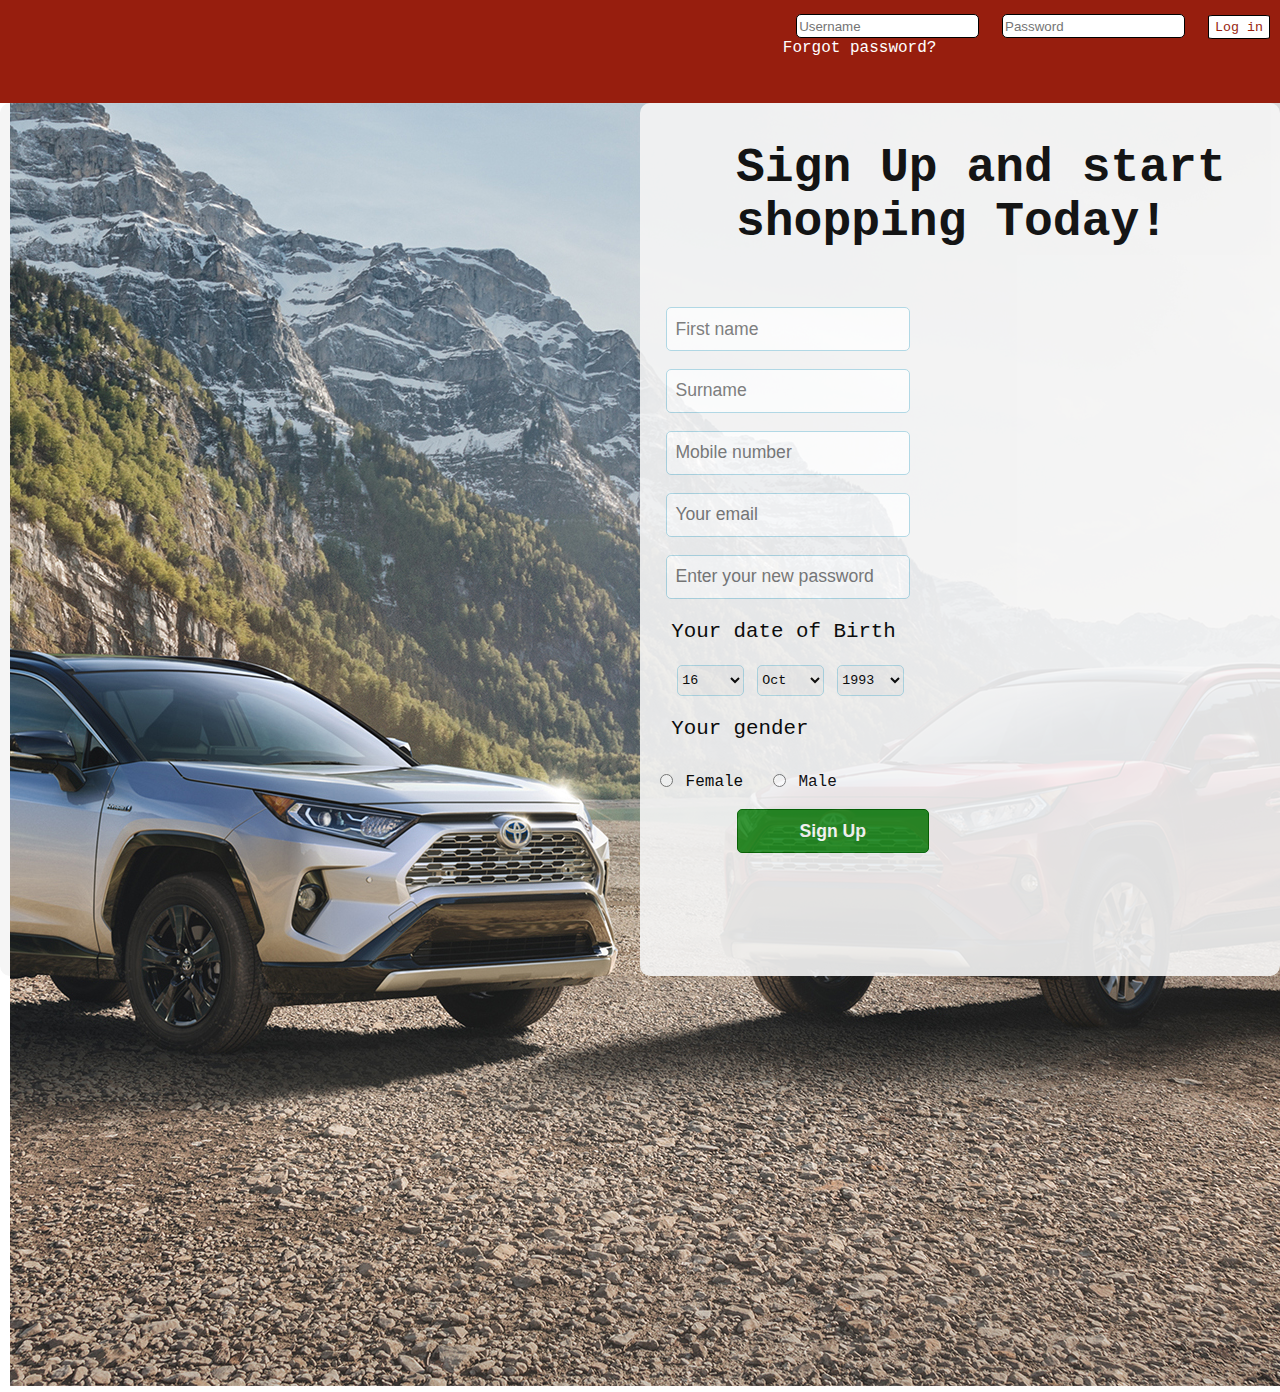
<file: UI/index.html>
<!DOCTYPE html>
<html lang="en">
<head>
    <meta charset="UTF-8">
    <meta name="viewport" content="width=device-width, initial-scale=1.0">
    <meta http-equiv="X-UA-Compatible" content="ie=edge">
    <link rel="stylesheet" href="css\main.css">
    <title>AutoMart</title>
</head>
<body>
  <header>
    <nav>
      <form >
        <input class="text one" type="text" name="first_name" placeholder="Username" />
        <input class="text " type="password" name="last_name" placeholder="Password" />
        <input class="login" type="submit" name="submit" value="Log in">
      </form>
      <a  href=#>Forgot password?</a>
    </nav>
  </header>
  <div>
    <section>
      <img src="images\background.jpg">
    </section>
    <section class="section2">
      <h2>Sign Up and start shopping Today!</h2>
      <form id="registration">
        <input class="input" type="text" name="first_name" placeholder="First name" /><br>
        <input class="input" type="text" name="surname_name" placeholder="Surname" /><br> 
        <input class="input " type="tel" name="mobile" placeholder="Mobile number " /><br>
        <input class="input" type="email" name="email" placeholder="Your email"><br>
        <input class="input " type="password" name="Password" placeholder="Enter your new password" />
      
      <h3 > Your date of Birth</h3>
      <div class="select">
      <select class="yeah" name="dropdown">
        <option class="yeah" selected>16</option>
        <option  class="yeah">17</option>
      </select>
      <select class="yeah" name="dropdown">
        <option selected>Oct</option>
        <option  >Nov</option>
        <option  >Dec</option>
      </select>
      <select class="yeah" name="dropdown">
        <option class="yeah" selected>1993</option>
        <option class="yeah">1994</option>
      </select>
      <br>
      
    </div>
    <h3 > Your gender </h3>
        <input type="radio" class="radio" > Female
        <input type="radio" class="radio"> Male
      </form>
      <input href="#" class="sign" type="submit" name="submit" value="Sign Up">
    </section>
  </div>
</body>
</html>
</file>
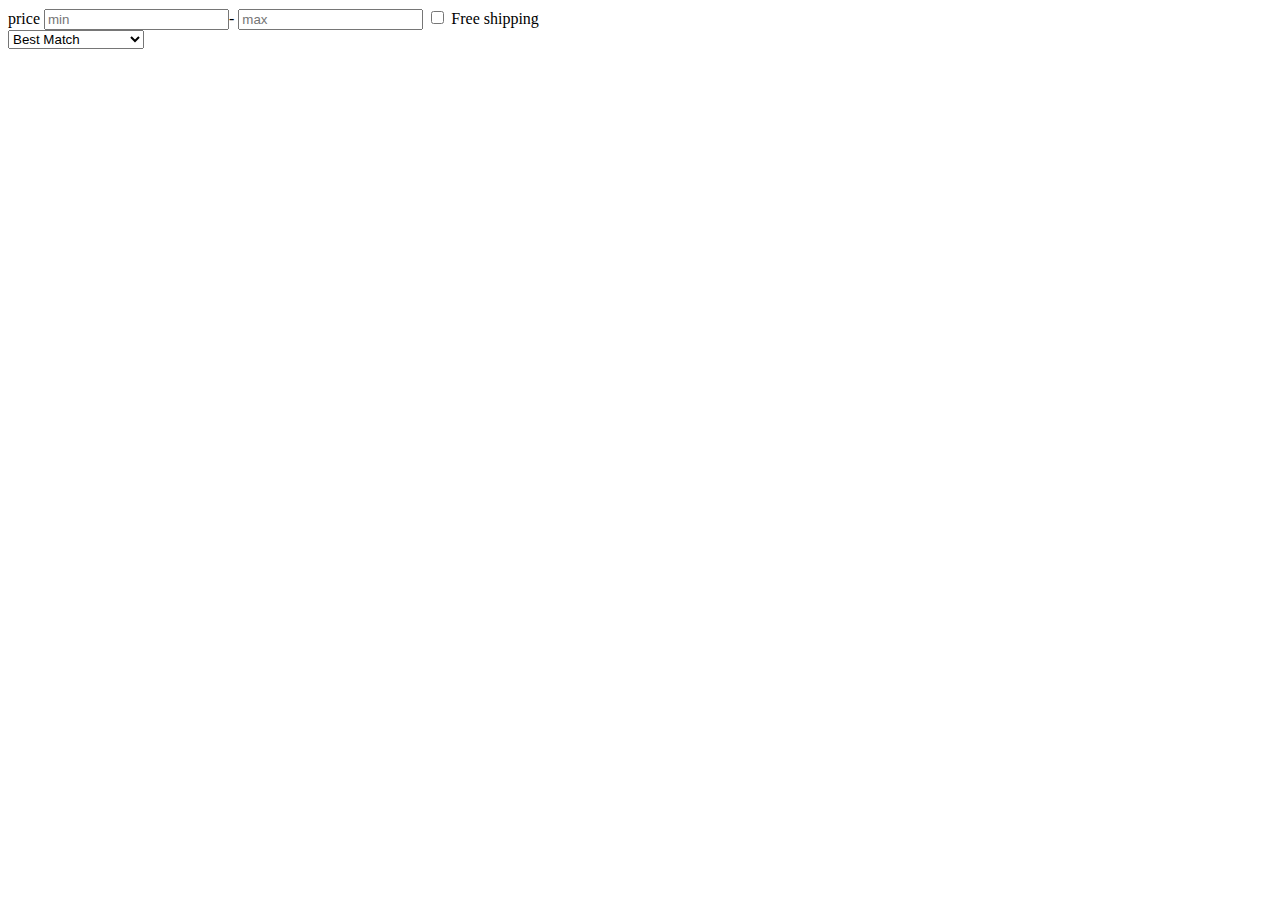
<file: UI/html/postedcars.html>
<!DOCTYPE html>
<html lang="en">
<head>
    <meta charset="UTF-8">
    <meta name="viewport" content="width=device-width, initial-scale=1.0">
    <meta http-equiv="X-UA-Compatible" content="ie=edge">
    <title>The best cars</title>
</head>
<body>
    <div class="filtersection">
        <form action="">
            <label for="price"> price</label>
            <input type="text" name="price" placeholder="min">-
            <input type="text" name="price" placeholder="max">
            <input type="checkbox" name="shipping" id="ship">
            <label for="shipping">Free shipping</label>
            <div class="sort">
                    <select name="sort" id="sort" >
                        <option value="best">Best Match</option>
                        <option value="l2h">Price (Low to High)</option>
                        <option value="h2l">Price (High to Low)</option>
                        <option value="d2n">Date (Old to New)</option>
                        <option value="n2d">Date (New to Old)</option>
                    </select>
                </div>
        </form>
    </div>
    <div class="carad">
        
        <div class="carpic">
               <!-- <img src="E:\AutoMart\UI\images\roadster2.jpg" alt="roadster2">-->
        </div>
        <div class="cardescription">
            <div class="carname"></div>
            <div class="carprice"></div>
            <div class="carmiles"></div>
            <div class="carlocation"></div>
            <div class="carmanufacturer"></div>
            <div class="carmanufactyear"></div>
            

        </div>
    </div>
</body>
</html>
</file>
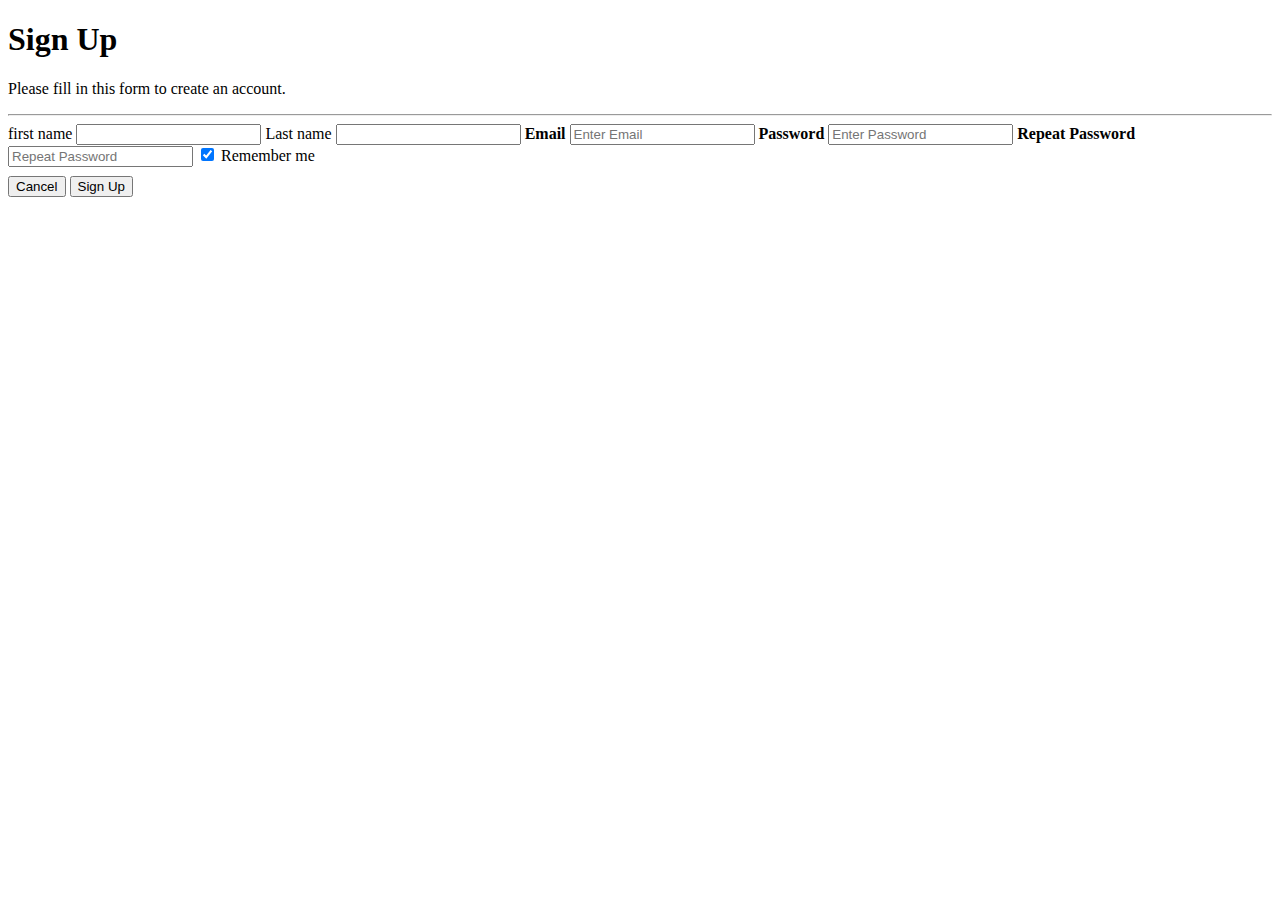
<file: UI/html/signup.html>
<!DOCTYPE html>
<html lang="en">
<head>
    <meta charset="UTF-8">
    <meta name="viewport" content="width=device-width, initial-scale=1.0">
    <meta http-equiv="X-UA-Compatible" content="ie=edge">
    <title>Document</title>
</head>
<body>
    <div>
            <form >
                    <div class="signup">
                      <h1>Sign Up</h1>
                      <p>Please fill in this form to create an account.</p>
                      <hr>
                      <label for="firstname">first name</label>
                      <input type="text" name="firstname" >

                      <label for="lastname">Last name</label>
                      <input type="text" name="lastname" >
                    
                      <label for="email"><b>Email</b></label>
                      <input type="text" placeholder="Enter Email" name="email" required>
                  
                      <label for="psw"><b>Password</b></label>
                      <input type="password" placeholder="Enter Password" name="psw" required>
                  
                      <label for="psw-repeat"><b>Repeat Password</b></label>
                      <input type="password" placeholder="Repeat Password" name="psw-repeat" required>
                  
                      <label>
                        <input type="checkbox" checked="checked" name="remember" style="margin-bottom:15px"> Remember me
                      </label>
                  
                      
                  
                      <div class="clearfix">
                        <button type="button" class="cancelbtn">Cancel</button>
                        <button type="submit" class="signupbtn">Sign Up</button>
                      </div>
                    </div>
                  </form>
    </div>
</body>
</html>
</file>
